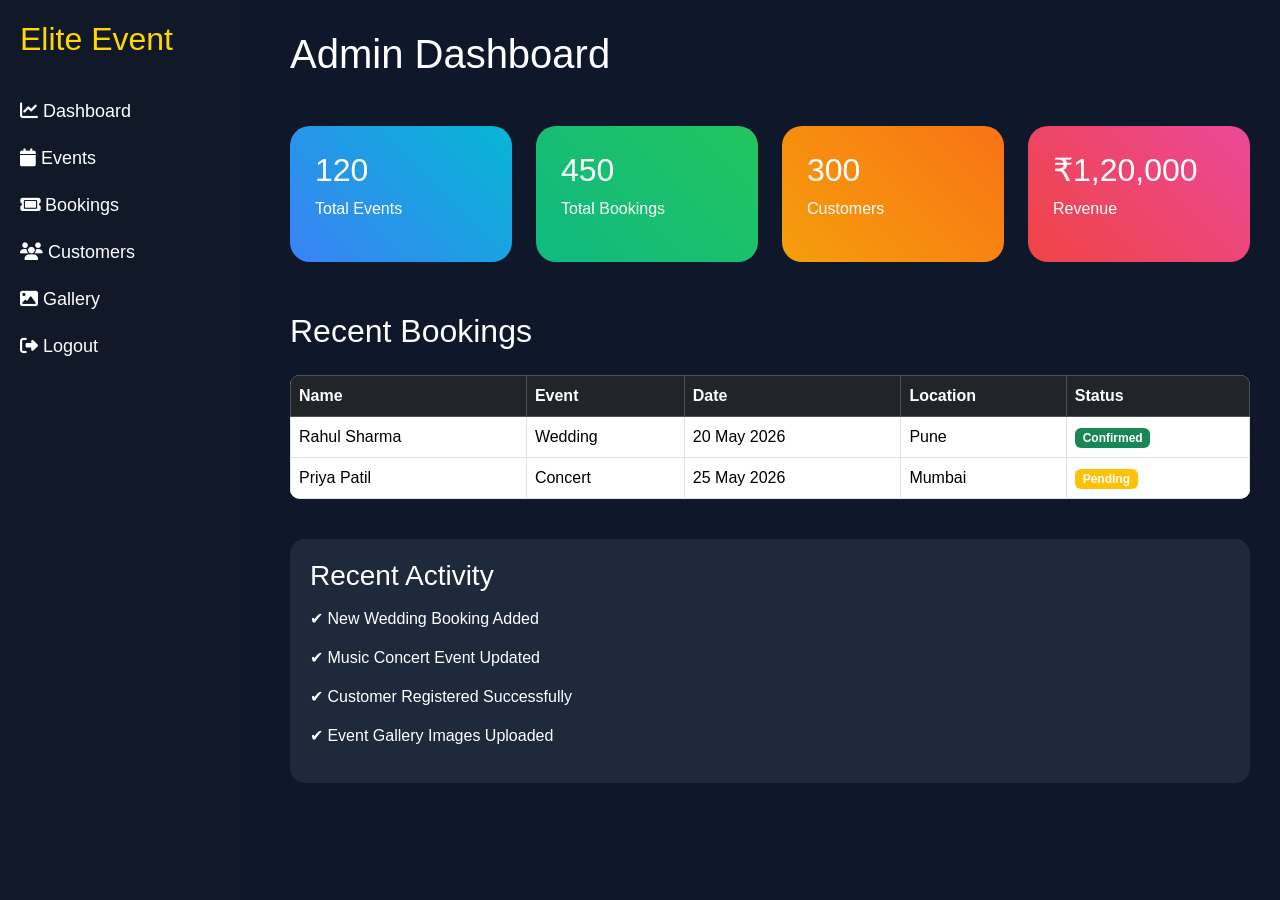
<file: templates/dashboard.html>
<!DOCTYPE html>
<html lang="en">

<head>

    <meta charset="UTF-8">
    <meta name="viewport" content="width=device-width, initial-scale=1.0">

    <title>Elite Event Dashboard</title>

    <link href="https://cdn.jsdelivr.net/npm/bootstrap@5.3.3/dist/css/bootstrap.min.css"
          rel="stylesheet">

    <link rel="stylesheet"
          href="https://cdnjs.cloudflare.com/ajax/libs/font-awesome/6.5.2/css/all.min.css">

    <style>

        body{
            background: #0f172a;
            color: white;
            font-family: Arial;
        }

        .sidebar{
            height: 100vh;
            background: #111827;
            padding: 20px;
            position: fixed;
            width: 240px;
        }

        .sidebar h2{
            color: gold;
            margin-bottom: 40px;
        }

        .sidebar a{
            display: block;
            color: white;
            text-decoration: none;
            margin: 20px 0;
            font-size: 18px;
            transition: 0.3s;
        }

        .sidebar a:hover{
            color: gold;
            transform: translateX(5px);
        }

        .main-content{
            margin-left: 260px;
            padding: 30px;
        }

        .dashboard-card{
            border-radius: 20px;
            padding: 25px;
            color: white;
            transition: 0.4s;
        }

        .dashboard-card:hover{
            transform: translateY(-8px);
        }

        .card1{
            background: linear-gradient(45deg,#3b82f6,#06b6d4);
        }

        .card2{
            background: linear-gradient(45deg,#10b981,#22c55e);
        }

        .card3{
            background: linear-gradient(45deg,#f59e0b,#f97316);
        }

        .card4{
            background: linear-gradient(45deg,#ef4444,#ec4899);
        }

        table{
            background: white;
            color: black;
            border-radius: 10px;
            overflow: hidden;
        }

        .table-section{
            margin-top: 50px;
        }

        .activity-box{
            background: #1e293b;
            padding: 20px;
            border-radius: 15px;
            margin-top: 40px;
        }

        .activity-box p{
            margin: 15px 0;
        }

    </style>

</head>

<body>

<!-- Sidebar -->

<div class="sidebar">

    <h2>Elite Event</h2>

    <a href="#">
        <i class="fa fa-chart-line"></i> Dashboard
    </a>

    <a href="#">
        <i class="fa fa-calendar"></i> Events
    </a>

    <a href="#">
        <i class="fa fa-ticket"></i> Bookings
    </a>

    <a href="#">
        <i class="fa fa-users"></i> Customers
    </a>

    <a href="#">
        <i class="fa fa-image"></i> Gallery
    </a>

    <a href="#">
        <i class="fa fa-right-from-bracket"></i> Logout
    </a>

</div>

<!-- Main Content -->

<div class="main-content">

    <h1 class="mb-5">
        Admin Dashboard
    </h1>

    <!-- Cards -->

    <div class="row g-4">

        <div class="col-md-3">

            <div class="dashboard-card card1">

                <h2>120</h2>

                <p>Total Events</p>

            </div>

        </div>

        <div class="col-md-3">

            <div class="dashboard-card card2">

                <h2>450</h2>

                <p>Total Bookings</p>

            </div>

        </div>

        <div class="col-md-3">

            <div class="dashboard-card card3">

                <h2>300</h2>

                <p>Customers</p>

            </div>

        </div>

        <div class="col-md-3">

            <div class="dashboard-card card4">

                <h2>₹1,20,000</h2>

                <p>Revenue</p>

            </div>

        </div>

    </div>

    <!-- Booking Table -->

    <div class="table-section">

        <h2 class="mb-4">
            Recent Bookings
        </h2>

        <table class="table table-bordered table-hover">

            <thead class="table-dark">

                <tr>

                    <th>Name</th>
                    <th>Event</th>
                    <th>Date</th>
                    <th>Location</th>
                    <th>Status</th>

                </tr>

            </thead>

            <tbody>

                <tr>

                    <td>Rahul Sharma</td>
                    <td>Wedding</td>
                    <td>20 May 2026</td>
                    <td>Pune</td>
                    <td>
                        <span class="badge bg-success">
                            Confirmed
                        </span>
                    </td>

                </tr>

                <tr>

                    <td>Priya Patil</td>
                    <td>Concert</td>
                    <td>25 May 2026</td>
                    <td>Mumbai</td>
                    <td>
                        <span class="badge bg-warning">
                            Pending
                        </span>
                    </td>

                </tr>

            </tbody>

        </table>

    </div>

    <!-- Activity Section -->

    <div class="activity-box">

        <h3>
            Recent Activity
        </h3>

        <p>✔ New Wedding Booking Added</p>

        <p>✔ Music Concert Event Updated</p>

        <p>✔ Customer Registered Successfully</p>

        <p>✔ Event Gallery Images Uploaded</p>

    </div>

</div>

</body>
</html>
</file>
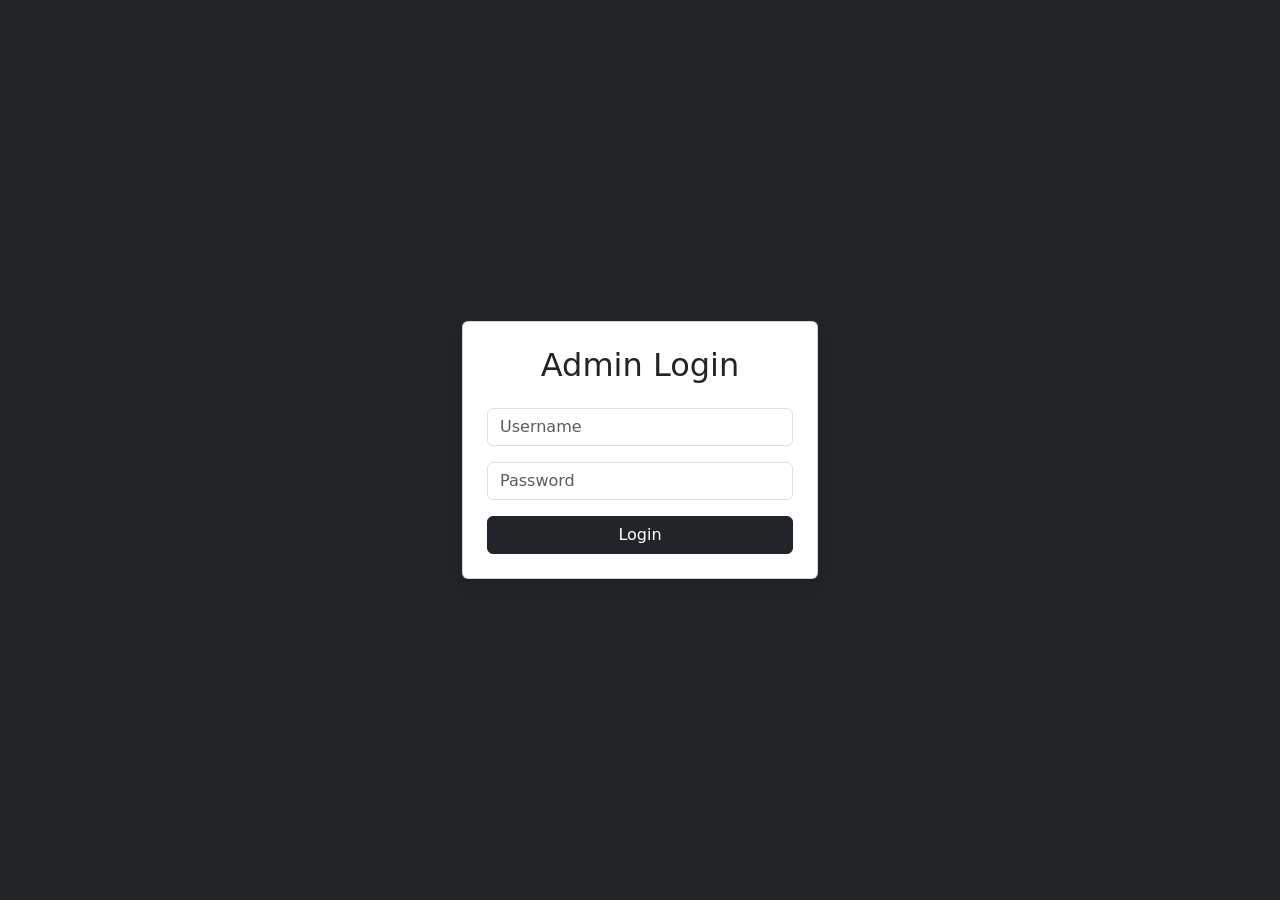
<file: templates/login.html>
<!DOCTYPE html>
<html>

<head>

    <title>Login</title>

    <link href="https://cdn.jsdelivr.net/npm/bootstrap@5.3.3/dist/css/bootstrap.min.css"
          rel="stylesheet">

</head>

<body class="bg-dark">

<div class="container">

    <div class="row justify-content-center align-items-center vh-100">

        <div class="col-md-4">

            <div class="card p-4 shadow">

                <h2 class="text-center mb-4">
                    Admin Login
                </h2>

                <form>

                    <input type="text"
                           class="form-control mb-3"
                           placeholder="Username">

                    <input type="password"
                           class="form-control mb-3"
                           placeholder="Password">

                    <button class="btn btn-dark w-100">
                        Login
                    </button>

                </form>

            </div>

        </div>

    </div>

</div>

</body>
</html>
</file>
